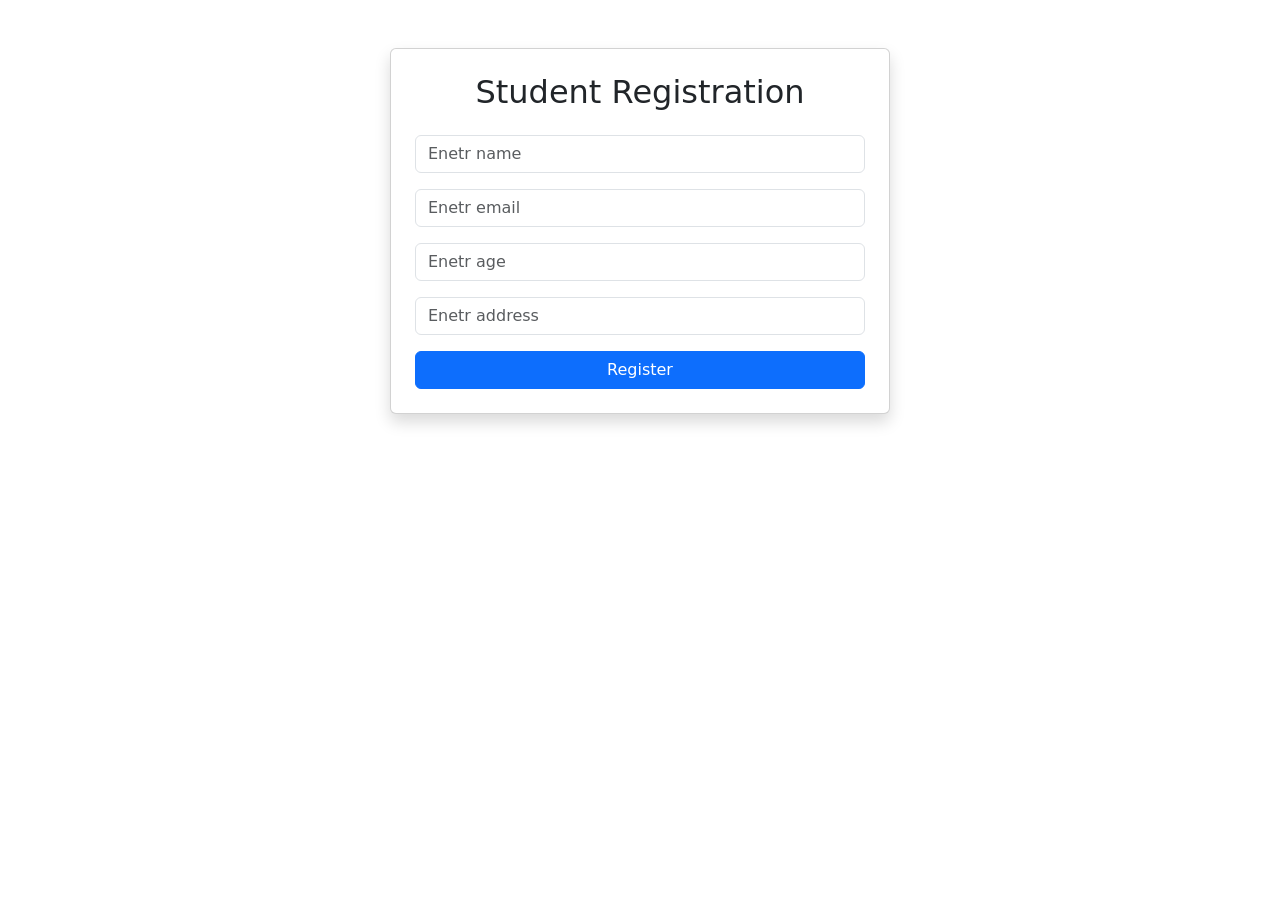
<file: index.html>
<!DOCTYPE html>
<html lang="en">

<head>
    <meta charset="UTF-8">
    <meta name="viewport" content="width=device-width, initial-scale=1.0">
    <title>Student Registration </title>
    <link rel="stylesheet" href="index.css">
    <link href="https://cdn.jsdelivr.net/npm/bootstrap@5.3.8/dist/css/bootstrap.min.css" rel="stylesheet"
        integrity="sha384-sRIl4kxILFvY47J16cr9ZwB07vP4J8+LH7qKQnuqkuIAvNWLzeN8tE5YBujZqJLB" crossorigin="anonymous">
</head>

<body>
    <div class="container mt-5">
        <div class="card p-4 shadow">
            <h2 class="text-center mb-4">Student Registration</h2>
            <input type="text" id="name" class="form-control mb-3" placeholder="Enetr name">
            <input type="text" id="email" class="form-control mb-3" placeholder="Enetr email">
            <input type="text" id="age" class="form-control mb-3" placeholder="Enetr age">
            <input type="text" id="address" class="form-control mb-3" placeholder="Enetr address">
            <button onclick="register()" class="btn btn-primary w-100">Register</button>
            <div id="output" class="alert alert-success mt-4" style="display: none;"></div>
        </div>
    </div>
    <script src="index.js"></script>
    <script src="https://cdn.jsdelivr.net/npm/bootstrap@5.3.8/dist/js/bootstrap.bundle.min.js"
        integrity="sha384-FKyoEForCGlyvwx9Hj09JcYn3nv7wiPVlz7YYwJrWVcXK/BmnVDxM+D2scQbITxI"
        crossorigin="anonymous"></script>
</body>
</html>
</file>
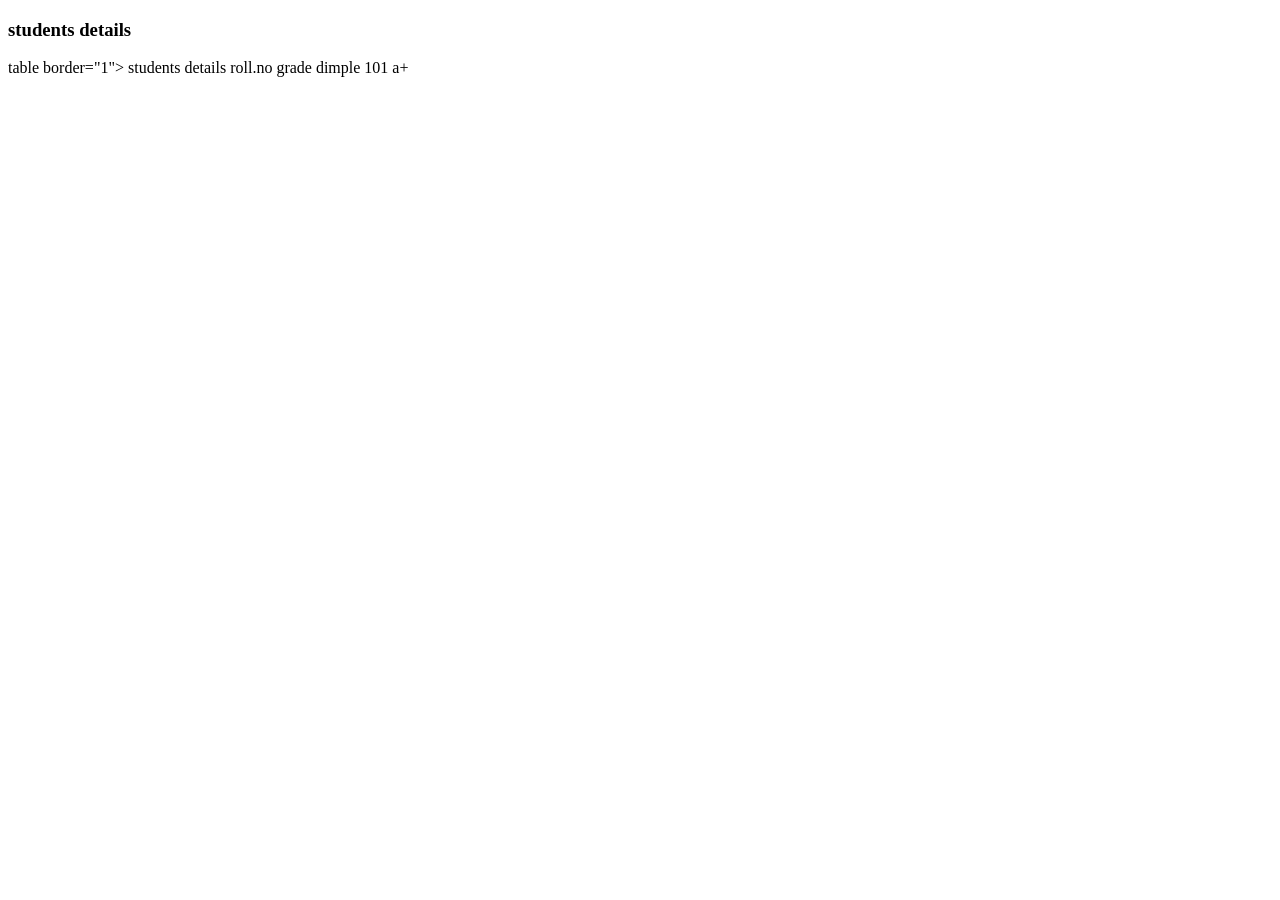
<file: abi.html>
<!DOCTYPE html>
<html lang="en">
<head>
    <meta charset="UTF-8">
    <meta name="viewport" content="width, initial-scale=1.0">
     <title>Document</title>
</head>
<body>
    <h3>students details</h3>
    table border="1">
    <tr>
    <th>students details</th>
    <th>roll.no</th>
    <th>grade</th>
        </tr>
        <tr>
        <td>dimple</td>
        <td>101</td>
        <td>a+</td>
        </tr>
    </body>
</html>
</file>
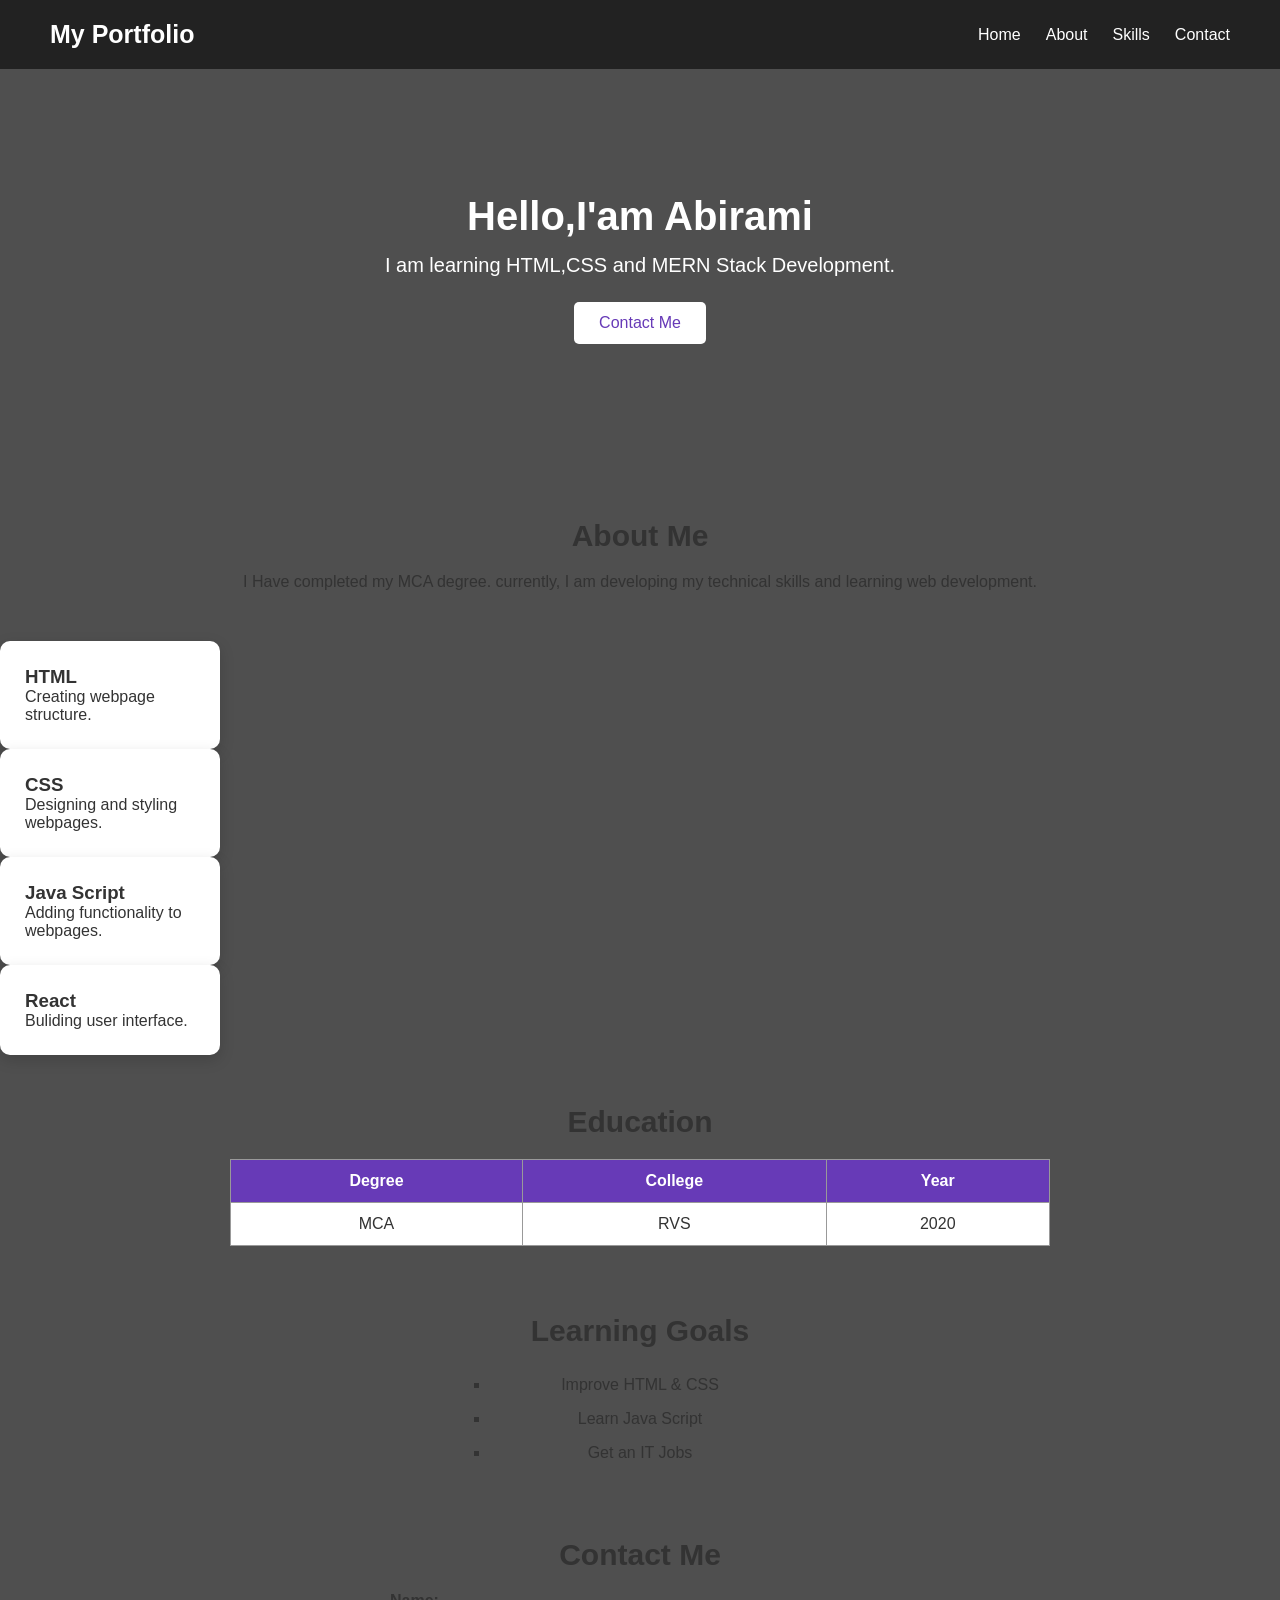
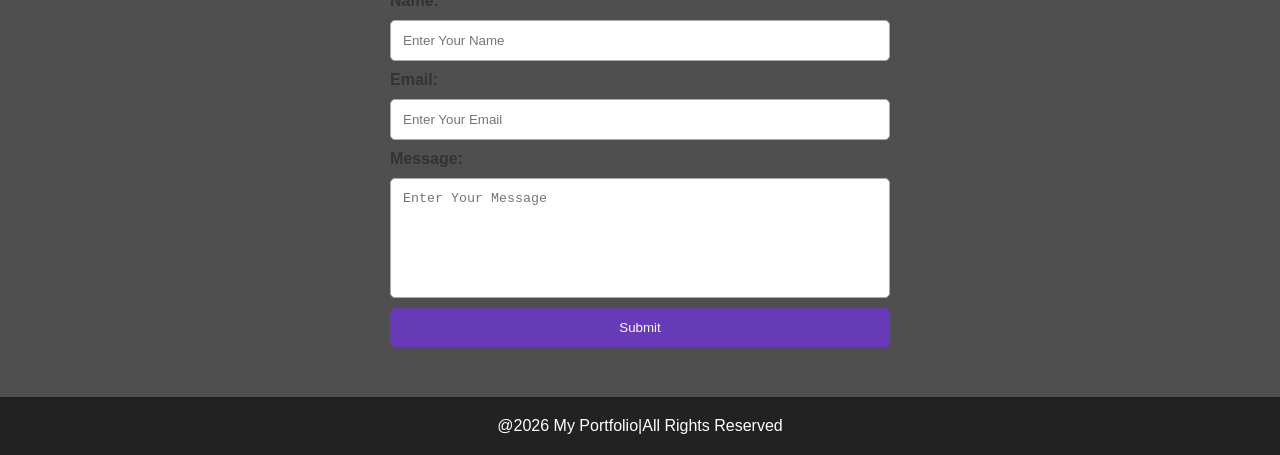
<file: my portfolio.html>
<!DOCTYPE html>
<html lang="en">
<head>
    <meta charset="UTF-8">
    <meta name="viewport" content="width=device-width, initial-scale=1.0">
    <title>My Portfolio</title>
     <link rel="stylesheet" href="my portfolio.css">
    </head>
<body>
   <header>
    <nav class="navbar"> <h1 class="logo">My Portfolio</h1>
        <ul class="nav-links">
            <li><a href="#home">Home</a></li>
            <li><a href="#about">About</a></li>
            <li><a href="#skills">Skills</a></li>
            <li><a href="#contact">Contact</a></li>
             </ul>
             </nav>
   </header>
   <section id="home" class="hero">
    <div class="hero-content">
        <h2>Hello,I'am Abirami</h2> 
        <p>I am learning HTML,CSS and MERN Stack Development.</p>
        <a href="#contact" class="btn">Contact Me</a>
    </div>
   </section>
   <section id="about" class="section">
    <h2>About Me</h2>
    <p>I Have completed my MCA degree.
            currently, I am developing my technical skills and learning web development.</p>
   </section>
   <section id="skills" class="container">
    <div class="skill-card">
        <h3>HTML</h3>
        <p>Creating webpage structure.</p>
    </div>
<div class="skill-card">
    <h3>CSS</h3>
    <p>Designing and styling webpages.</p>
</div>
<div class="skill-card">
    <h3>Java Script</h3>
    <p>Adding functionality to webpages. </p>
</div>
<div class="skill-card">
    <h3>React</h3>
    <p>Buliding user interface.</p>
</div>
   </section>
   <section class="section">
    <h2>Education</h2>
    <table>
        <tr>
            <th>Degree</th>
            <th>College</th>
            <th>Year</th>
        </tr>
        <tr>
        <td>MCA</td>
        <td>RVS</td>
        <td>2020</td>
        </tr>
    </table>
   </section>
   <selection class="section">
    <h2>Learning Goals</h2>
    <ul class="goals">
        <li>Improve HTML & CSS</li>
        <li>Learn Java Script</li>
        <li>Get an IT Jobs</li>
    </ul>
   </selection>
   <section id="contact" class="section">
    <h2>Contact Me</h2>
    <form>
        <label>Name:</label>
        <input type="text" placeholder="Enter Your Name">
        <label>Email:</label>
        <input type="email" placeholder="Enter Your Email">
        <label>Message:</label>
        <textarea placeholder="Enter Your Message"></textarea>
        <button type="submit">Submit</button>
    </form>
   </section>
   <footer>
    <p>@2026 My Portfolio|All Rights Reserved</p>
   </footer>
</body>
</html>
</file>
<file: index.css>
body{
    background-color: lightblue;
}
.card{
    max-width: 500px;
    margin: auto;
    border-radius: 15px;
}
h2{
    color: navy;
}
</file>
<file: my portfolio.css>
*{
    margin: 0;
    padding: 0;
    box-sizing: border-box;
}
/* Body */
body{
    font-family: Arial, Helvetica, sans-serif;
    background-color: #4f4f4f;
    color: #333;
}
/*Navigation*/
.navbar{
    background-color: #222;
    color: white;
    display: flex;
    justify-content: space-between;
    align-items: center;
    padding: 20px 50px;
}
.logo{
    font-size: 25px;
}
/*Navigation List*/
.nav-links{
    display: flex;
    list-style: none;
    gap:25px;
}
.nav-links a{
    color:white;
    text-decoration: none;
}
.nav-links a:hover{
    color: #00bcd4;
}
.hero{
    min-height: 400px;;
    display: flex;
    justify-content: center;
    align-items: center;
    text-align: center;
    background-color: linear-gradient(135deg,#00bcd4 #673ab7);
    color: white;
}
.hero-content h2{
    font-size: 40px;
    margin-bottom: 15px;
    /*Animation*/
    animation: slideDown 1s ease;
}
.hero-content p{
    font-size: 20px;
    margin-bottom: 25px;
}
.btn{
    display: inline-block;
    padding: 12px 25px;
    background-color: white;
    color: #673ab7;
    text-decoration: none;
    border-radius: 5px;
    transition: 0.3s;
}
.btn:hover{
    transform: scale(1.1);
}
.section{
    padding: 50px 10%;
    text-align: center;
}
.section h2{
    margin-bottom: 20px;
    font-size: 30px;
}
.skill-container{
    display: flex;
    justify-content: center;
    gap:20px;
    flex-wrap: wrap;
}
.skill-card{
    background-color: white;
    width: 220px;
    padding: 25px;
    border-radius: 10px;
    box-shadow: 0 5px 15px rgba(0,0,0,0.15);
    transition: 0.3s;
}
table{
    width:80%;
    margin: auto;
    border-collapse: collapse;
    background-color: white;
}
th,td{
    border: 1px solid #999;
    padding: 12px;
}
th{
    background-color: #673ab7;
    color: white;
}
.goals{
list-style-type: square;
text-align: center;
width:300px;
margin: auto;
}
.goals li{
    padding: 8px;
}
form{
    max-width: 500px;
    margin: auto;
    display: flex;
    flex-direction: column;
    gap:10px;
}
form label{
    text-align: left;
    font-weight: bold;
}
input,textarea{
    padding: 12px;
    border: 1px solid #aaa;
    border-radius: 5px;
}
textarea{
    height: 120px;
    resize: none;
}
button{
    padding: 12px;
    background-color: #673ab7;
    color: white;
    border:none;
    border-radius: 5px;
    cursor: pointer;
}
button:hover{
    background-color: #4527a0;
}
footer{
    background-color: #222;
    color: white;
    text-align: center;
    padding: 20px;
    }
    /*animation*/
    @keyframes slideDown{
        form{
            opacity: 0;
            transform: translate(-50px);
        }
        to{
            opacity: 1;
            transform: translate(0);
        }
    }
    /*mobile Resposive*/
    @media(max-width:600px){
        .navbar{
            flex-direction: column;
            gap:15px;
        }
        .nav-links{
            flex-direction: column;
            text-align: center;
        }
        .hero-content h2{
            font-size: 30px;
        }
        table{
            width: 100%;
        }
    }
</file>
